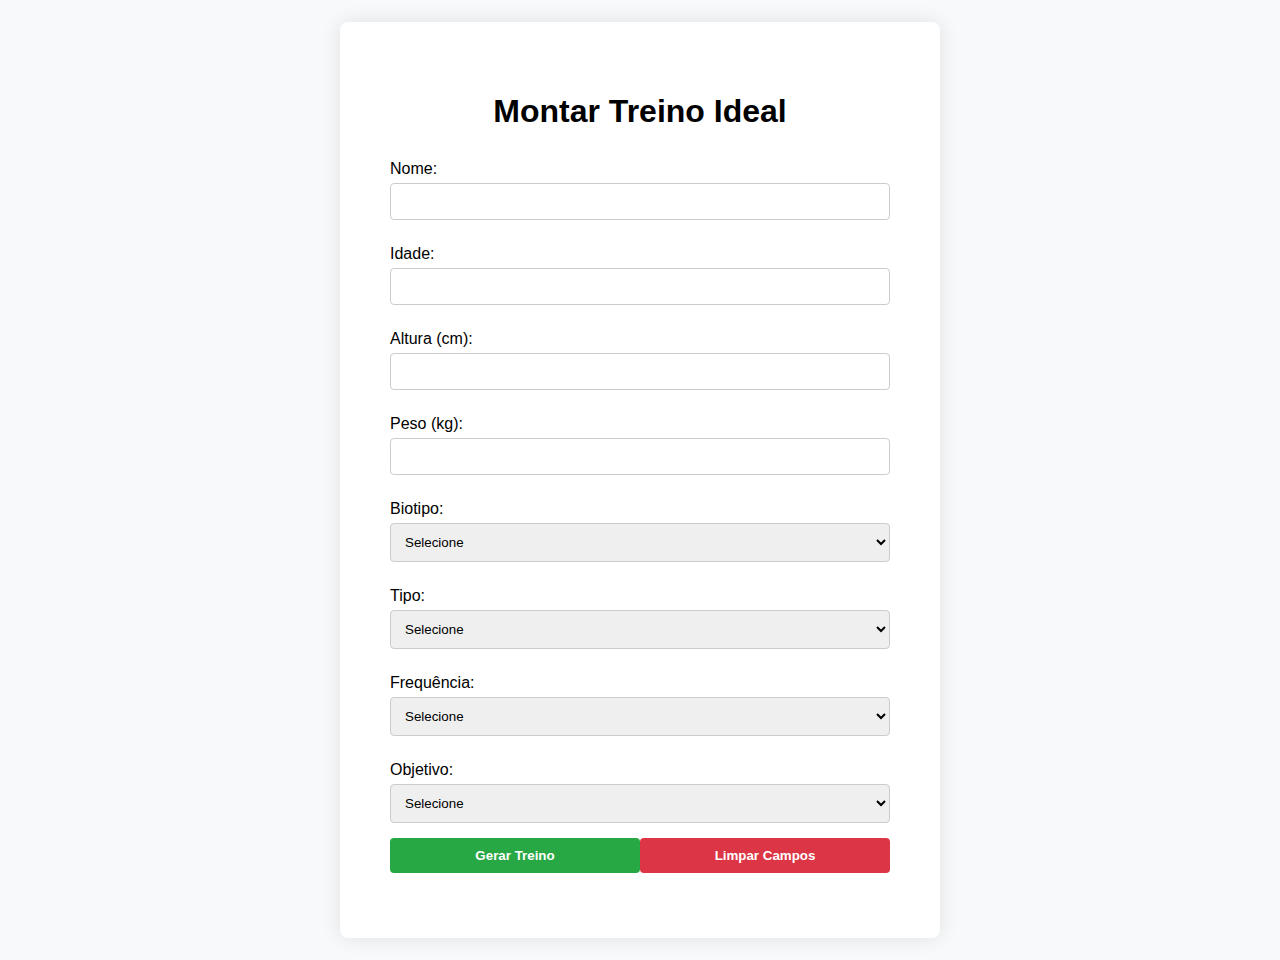
<file: index.html>
<!DOCTYPE html>
<html lang="pt-BR">

<head>
    <meta charset="UTF-8">
    <meta name="viewport" content="width=device-width, initial-scale=1.0">
    <title>Treino Ideal</title>
    <link rel="stylesheet" href="styles.css">
</head>

<body>
    <div class="container">
        <h1>Montar Treino Ideal</h1>
        <div class="input-container">
            <form id="treinoForm" action="resposta.html" method="GET" onsubmit="salvarDados()">
                <label for="nome">Nome:</label>
                <input type="text" id="nome" name="nome" required>

                <label for="idade">Idade:</label>
                <input type="number" id="idade" name="idade" required>

                <label for="altura">Altura (cm):</label>
                <input type="number" id="altura" name="altura" required>

                <label for="peso">Peso (kg):</label>
                <input type="number" id="peso" name="peso" required>

                <label for="biotipo">Biotipo:</label>
                <select id="biotipo" name="biotipo" required>
                    <option value="" disabled selected>Selecione</option>
                    <option value="ectomorfo">Ectomorfo</option>
                    <option value="mesamorfo">Mesamorfo</option>
                    <option value="endomorfo">Endomorfo</option>
                </select>

                <label for="tipo">Tipo:</label>
                <select id="tipo" name="tipo" required>
                    <option value="" disabled selected>Selecione</option>
                    <option value="funcional">Funcional</option>
                    <option value="maquinario">Maquinário</option>
                    <option value="pesoLivre">Peso Livre</option>
                    <option value="cardio">Cardio</option>
                    <option value="hit">HIT</option>
                </select>

                <label for="frequencia">Frequência:</label>
                <select id="frequencia" name="frequencia" required>
                    <option value="" disabled selected>Selecione</option>
                    <option value="1-2 vezes por semana">1-2 vezes por semana</option>
                    <option value="3-4 vezes por semana">3-4 vezes por semana</option>
                    <option value="5-6 vezes por semana">5-6 vezes por semana</option>
                </select>

                <label for="objetivo">Objetivo:</label>
                <select id="objetivo" name="objetivo" required>
                    <option value="" disabled selected>Selecione</option>
                    <option value="Ganho de Massa Muscular">Ganho de Massa Muscular</option>
                    <option value="Perda de Gordura">Perda de Gordura</option>
                    <option value="Manutenção">Manutenção</option>
                    <option value="Melhora da Performance">Melhora da Performance</option>
                </select>

                <div class="form-buttons">
                    <button type="submit">Gerar Treino</button>
                    <button type="reset">Limpar Campos</button>
                </div>
            </form>
        </div>
    </div>
    <script src="script.js"></script>
</body>

</html>
</file>
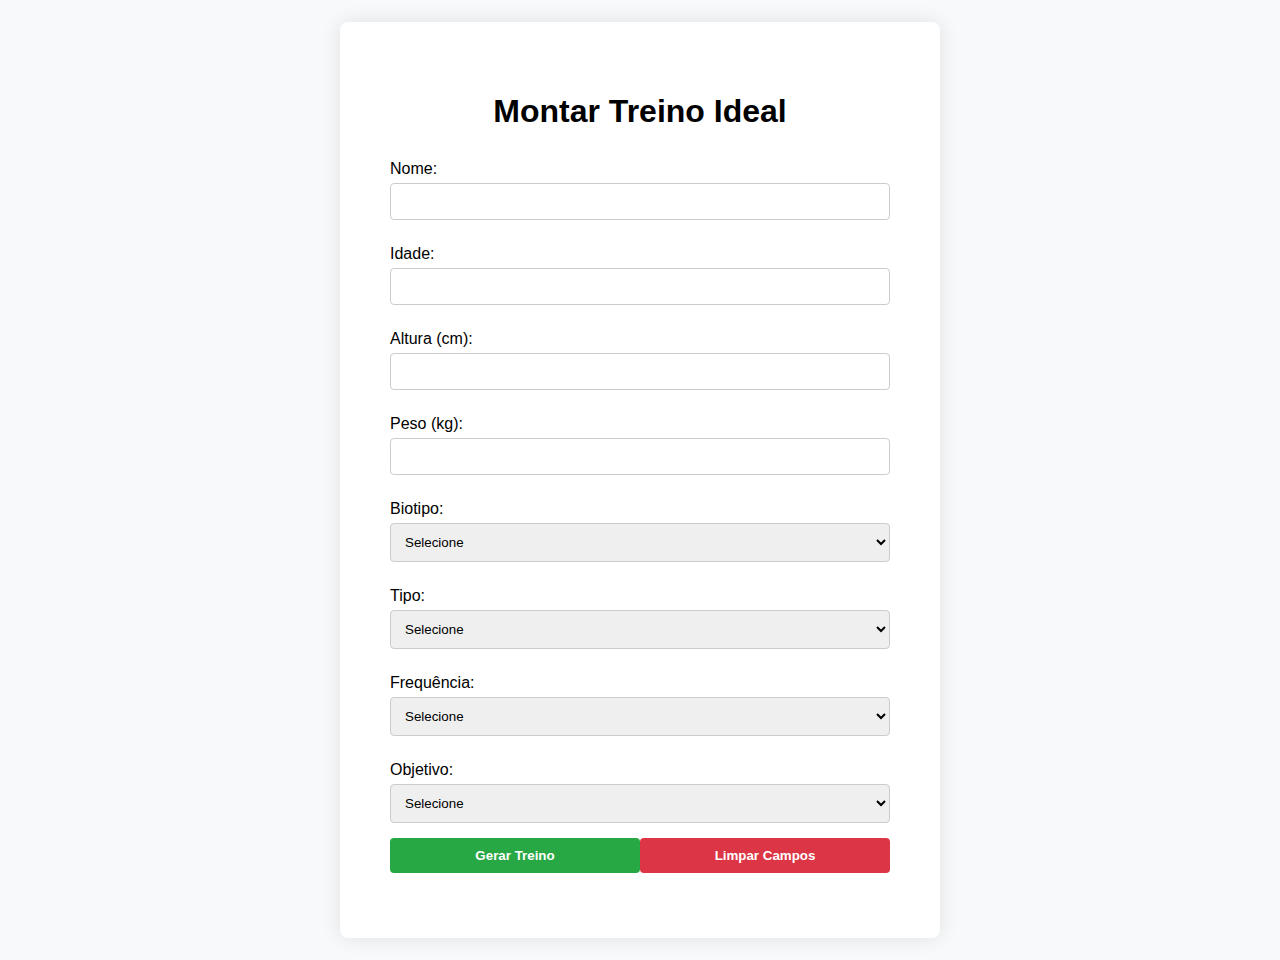
<file: resposta.html>
<!DOCTYPE html>
<html lang="pt-BR">

<head>
    <meta charset="UTF-8">
    <meta name="viewport" content="width=device-width, initial-scale=1.0">
    <title>Resultado do Treino Ideal</title>
    <link rel="stylesheet" href="styles.css">
</head>

<body>
    <div class="container">
        <div id="resultado">
            <!-- Resultado será exibido aqui -->
        </div>
        <button onclick="voltar()">Voltar</button>
    </div>
    <script src="resposta.js"></script>
</body>

</html>
</file>
<file: styles.css>
/* Estilos globais */
body {
    font-family: Arial, sans-serif;
    background-color: #f8f9fa;
    display: flex;
    justify-content: center;
    align-items: center;
    height: 100vh;
    margin: 30px;
    padding: 20px;
    box-sizing: border-box;
}

/* Container principal */
.container {
    display: flex;
    flex-direction: column;
    background-color: #ffffff;
    padding: 50px;
    border-radius: 8px;
    box-shadow: 0 0 20px rgba(0,0,0,0.1);
    width: 100%;
    max-width: 600px;
    box-sizing: border-box;
}

/* Container de entrada */
.input-container {
    display: flex;
    flex-direction: column;
    width: 100%;
    box-sizing: border-box;
}

h1, h2, h3 {
    margin-bottom: 20px;
    text-align: center;
}

/* Label e inputs */
label {
    display: block;
    margin: 10px 0 5px;
}

input, select, button, textarea {
    width: 100%;
    padding: 10px;
    margin-bottom: 15px;
    border-radius: 4px;
    border: 1px solid #ccc;
    box-sizing: border-box;
}

button {
    background-color: #28a745;
    color: white;
    font-weight: bold;
    border: none;
    cursor: pointer;
}

button:hover {
    background-color: #218838;
}

/* Estilos para dois botões */
.form-buttons {
    display: flex;
    justify-content: space-between;
}

button + button {
    background-color: #dc3545;
}

button + button:hover {
    background-color: #c82333;
}

/* Estilo responsivo para diferentes tamanhos de tela */
@media (max-width: 768px) {
    .container {
        width: 100%;
        padding: 10px;
    }

    input, select, button, textarea {
        padding: 8px;
        margin-bottom: 10px;
    }
}

@media (max-width: 480px) {
    h1, h2, h3 {
        font-size: 1.5rem;
    }

    button {
        padding: 8px;
    }

    button + button {
        padding: 8px;
    }
}
</file>
